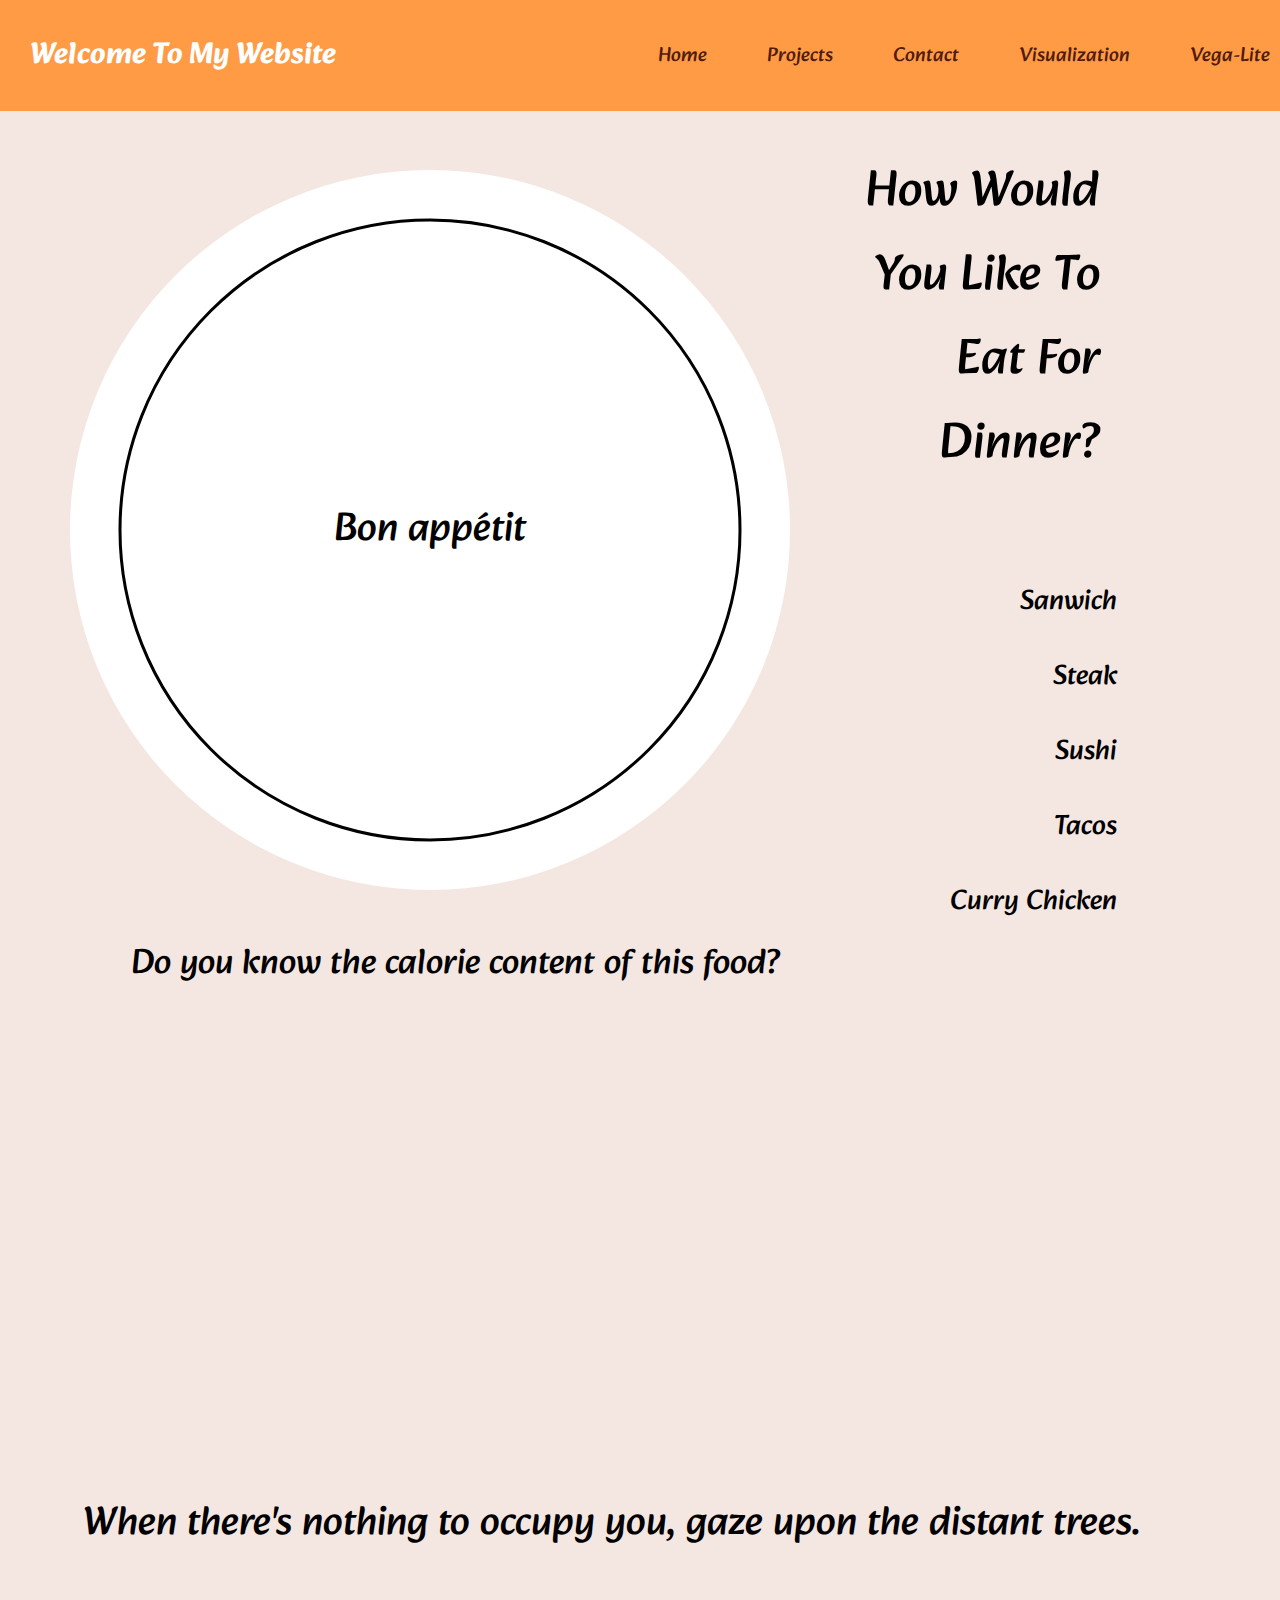
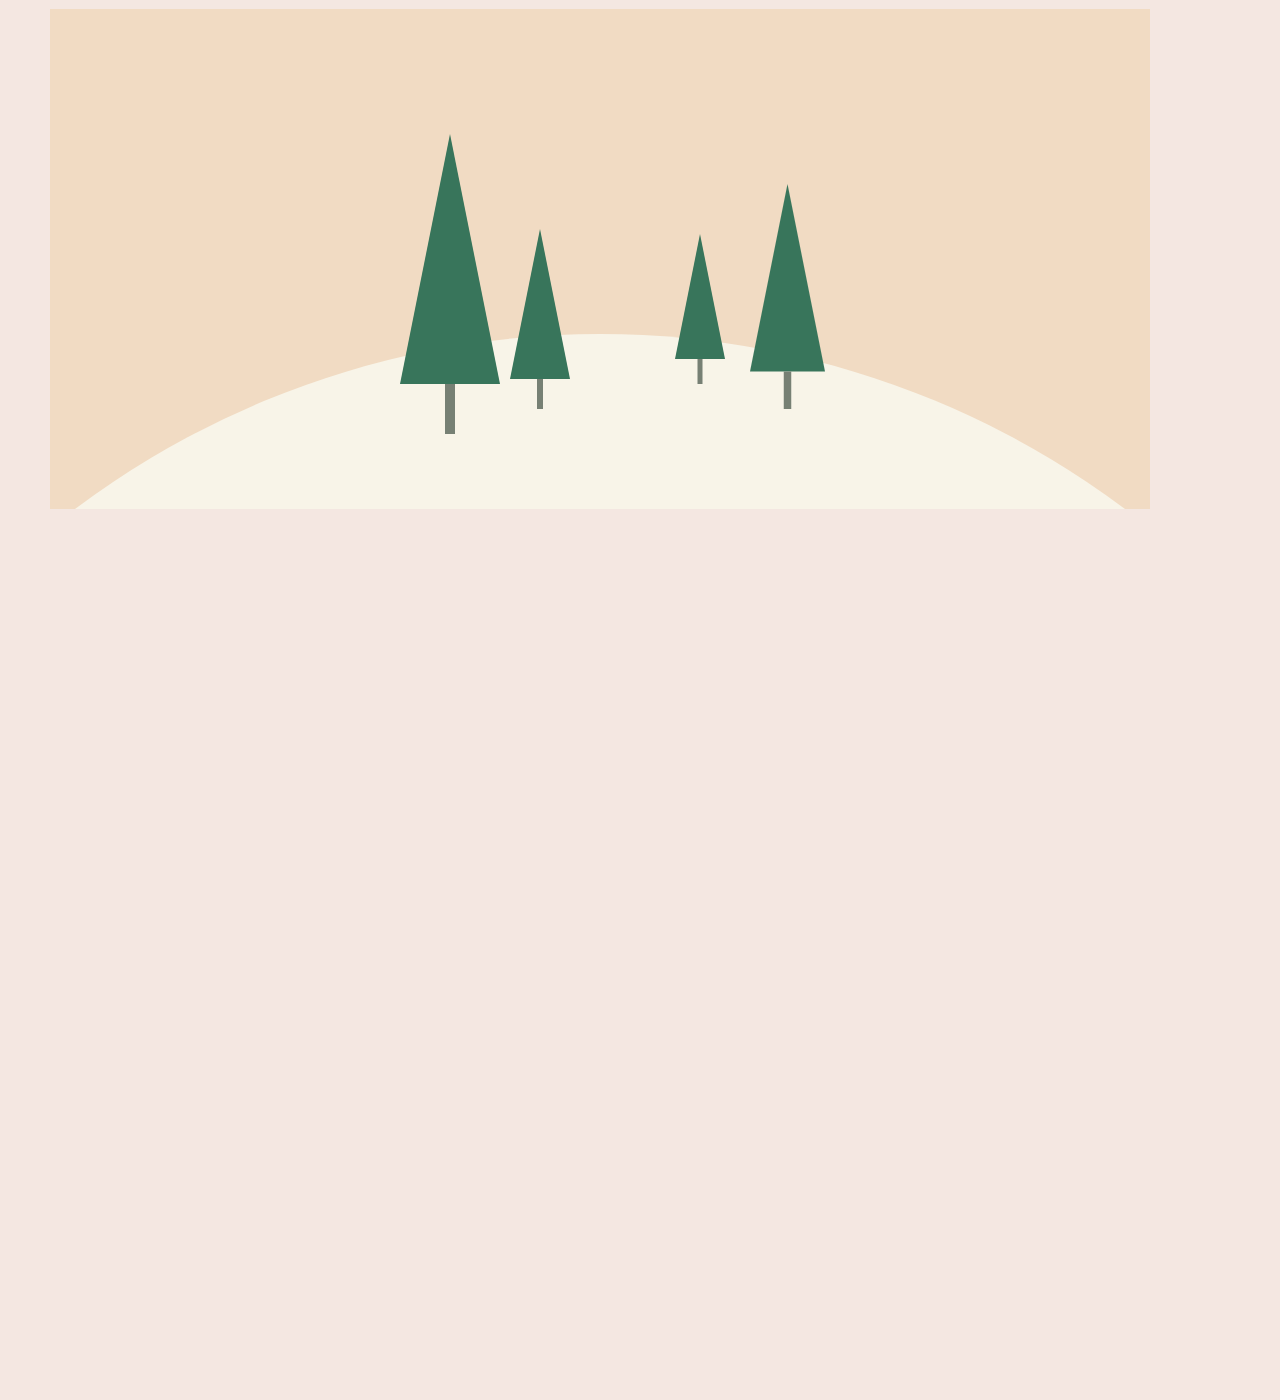
<file: visualizations.html>
<!DOCTYPE html>
<html lang="en">
<head>
    <meta charset="UTF-8">
    <meta name="viewport" content="width=device-width, initial-scale=1.0">
    <title>Bill Gao's Website</title>
    <link rel="stylesheet" href="style.css" />
    <link href="https://fonts.googleapis.com/css2?family=Alkatra:wght@400;500;600&display=swap" rel="stylesheet">

</head>
    <p class ="visualTitle01">How Would You Like To Eat For Dinner? </p>
    <p class = "subtitle">Do you know the calorie content of this food?</p>

    <div id="plate"> 
    <svg width="800" height="800" transform ="translate(50,150)"> 
        <circle cx="380" cy="380" r="360" fill="white" /> 
        <circle cx="380" cy="380" r="310" fill="none" stroke="black" stroke-width="3" /> 
        <circle id="pan" cx="380" cy="380" r="200" fill="none" /> 

        <text id="centerText" x="380" y="380" text-anchor="middle" 
              dominant-baseline="middle" font-size="40" fill="black">
            Bon appétit
        </text>
        </svg> 
    </div> 
        
    <div class ="Food"> 
        <p id ="Sandwich" >Sanwich</p> 
        <p id ="Steak">Steak</p> 
        <p id ="Sushi">Sushi</p> 
        <p id ="Tacos">Tacos</p> 
        <p id ="CurryChicken">Curry Chicken</p> 
    </div>

    <p class ="visualTitle02">
        When there's nothing to occupy you, gaze upon the distant trees.
    </p>
    
    <svg width = "1100" height = "500" viewBox = "-100 -100 200 200" 
    transform ="translate(50,800)" >
    <defs>
        <g id="tree">
            <polygon points= "-10,0 10,0 0 -50" fill= "#38755b" />
         <line
                x1= "0";
             y1= "0";
                x2= "0";
                y2= "10";
             stroke= "#778074";
                stroke-width= "2";
            />
        </g>
    </defs>


<rect x= "-500" y= "-100" width= "1000" height= "500" fill= "#F1DBC3" />
<circle cx = "0" cy="380" r= "350" fill= "#F8F4E8" />

<use href = "#tree" x= "-30" y= "25" transform = "scale(2)" />
<use href = "#tree" x= "-20" y= "40" transform = "scale(1.2)" />
<use href = "#tree" x= "40" y= "40" /> 
<use href = "#tree" x= "50" y= "30" transform = "scale(1.5)" />
</svg>

<body>
    <header>
        <h1>Welcome To My Website</h1>
        <nav>
            <a href="index.html">Home</a>
            <a href="index.html#projects">Projects</a>
            <a href="index.html#contact">Contact</a>
            <a href="visualizations.html">Visualization</a>
            <a href="vegaLite.html">Vega-Lite</a>
        </nav>
    </header>
    <P></P>
</body>

<script src="vis.js"></script>

</html>
</file>
<file: style.css>
html,
body{
    font-family:'Alkatra';
    margin: 0;
    padding: 0;
    background-color: #F4E7E1;
    max-width:1000px;
    min-height:3000px;
}

nav{
    text-align: center;
    display: flex;
    gap: 20px;
}
nav a{
    font-size: 20px;
    text-decoration: none;
    padding: 10px 20px;
    color:#521C0D;
}
nav a:hover{
    color:white;
    background-color:#D5451B;
    border-radius: 9999px;
}
header h1{
    font-family:'Alkatra';
    font-size: 30px;
    text-align:left;
    margin:0;
    padding: 20px;
    color:white;
}
header{
    position:fixed;
    top:0;
    left:0;
    width:100%;
    background-color: #FF9B45;
    padding: 10px;
    display: flex;
    align-items: center;
    justify-content: space-between;
}

footer{
    position:fixed;
    bottom: 40px;
    right: 50px;
    background-color:#FF9B45;
    padding: 0 10px;
    border-radius: 8px
}
.footer-text{
    font-family: 'Alkatra';
    font-size: 18px;
}
.footer-name{
    font-family: 'Alkatra';
    color:#FFDE21;
}
p{
    text-align: right;
    font-size: 20px;
}

main h2{
    font-size:20px;
    color:white;
    text-align:left;
    position:relative;
    margin: 200px 100px 10px 50px;
    width:160px;
    background-color:#521C0D;
    border-radius:8px;
    padding: 0 10px;
}

main p1{
   display: block;                 
   background-color: #D9CAB3;
   padding: 10px;
   font-size: 18px;
   color: #212121;
   position: relative;             
   width: calc(100% - 500px);      
   margin: -40px 200px 0 300px;    
   height: auto;                   
}

main h3{
    font-size:20px;
    color:white;
    text-align:left;
    position:relative;
    margin: 200px 100px 10px 50px;
    width:90px;
    background-color:#6D9886;
    border-radius:8px;
    padding: 0 45px;
}
main p2{
    background-color:#a6192e;
    padding: 0 10px;
    font-size: 18px;
    color:white;
    position:relative;
    width: calc(100% - 500px);      
    margin: -40px 200px 0 300px;    
    height: auto; 
   
}
main p3{
    padding:0 10px;
    text-align: left;
    font-size: 18px;
    color:#a6192e;
    position:relative;
    width: calc(100% - 500px);      
    margin: -40px 200px 0 300px;    
    height: auto; 
}
main p4{
    background-color:#004526;
    padding:0 10px;
    text-align: left;
    font-size: 18px;
    color:white;
    position:relative;
    width: calc(100% - 500px);      
    margin: -40px 200px 0 300px;    
    height: auto; 
}
main p5{
    padding:0 10px;
    text-align: left;
    font-size: 18px;
    color:#004526;
    position:relative;
    width: calc(100% - 500px);      
    margin: -40px 200px 0 300px;    
    height: auto; 
}

main h4{
    font-size:20px;
    color:white;
    text-align:left;
    position:relative;
    margin: 200px 100px 10px 50px;
    width:90px;
    background-color:#002D74;
    border-radius:8px;
    padding: 0 45px;
}

main p6{
    background-color:#20B2AA;
}
main p7{
    background-color:#006241;
}
main p8{
    background-color:#00BFFF;
}
main p9{
    background-color:#FA8072;
}
main p10{
    background-color:#4B1437;
}

main p6,p7,p8,p9,p10{
    text-align: center;
    font-size: 18px;
    color:white
}

.skill{
    display:flex;
    flex-wrap:wrap;
    gap: 30px;
    margin:20px 50px;
    flex:1 1 auto;
    justify-content: center;
}

#about img.selfi {
    position:absolute;
    top:250px;
    left: 50px;
}
.ProjectImage{
   position:absolute;
   top:1400px;
   left:500px;  
}
.visualization-container {
    position: relative; 
    text-align: center; 
    margin-top: 100px;   
}

#projects h5 {
    font-size:30px;
    color: white;
    text-align: center;
    position: absolute;
    top:1150px;
    width: 100%;
    background-color: #521C0D;

}

#projects h2{
    font-size: 30px;
    color: #F5F1DC;
    text-align: center;
    position: absolute;
    top:1100px;
    width: 300px;
    background-color: #FF9013;

}

.visualization-container .title {
    font-size: 30px;
    font-weight: 600; 
    position: absolute;
    top: 500px;
    left: 500px;
    transform: translateX(-50%);
    margin-top: 50px;
}
#project{
    margin-top: 50px;
}
#projects p11{
    text-align: left;
    font-size: 18px;
    color:black;
    position: absolute;
    top:1500px;
    left:50px;
    width:400px;
}
#contact h6{
    font-size:30px;
    color: white;
    text-align: center;
    position: absolute;
    top:2050px;
    width: 100%;
    background-color: #521C0D;
}
#contact{
    margin-top: 1000px;
}
#contact p{
    text-align:center;
    position: absolute;
    top:2250px;
    width: 100%;
}
#contact #GitHub{
    text-align:center;
    position: absolute;
    top:2350px;
    width: 100%;
} 
.visualTitle01{
    position:absolute;
    top:100px;
    left:800px;
    font-size:50px;
    width:300px;
}
.subtitle{
    position:absolute;
    top:900px;
    left:80px;
    font-size:35px;
    width:700px;
}
.Food{
    position:absolute;
    top:550px;
    left:950px;
}
.Food #Sandwich, #Steak, #Sushi, #Tacos,#CurryChicken{
    font-size:28px;
}
.visualTitle02{
    position:absolute;
    top:1450px;
    left:40px;
    font-size:40px;
    width:1100px;
}
</file>
